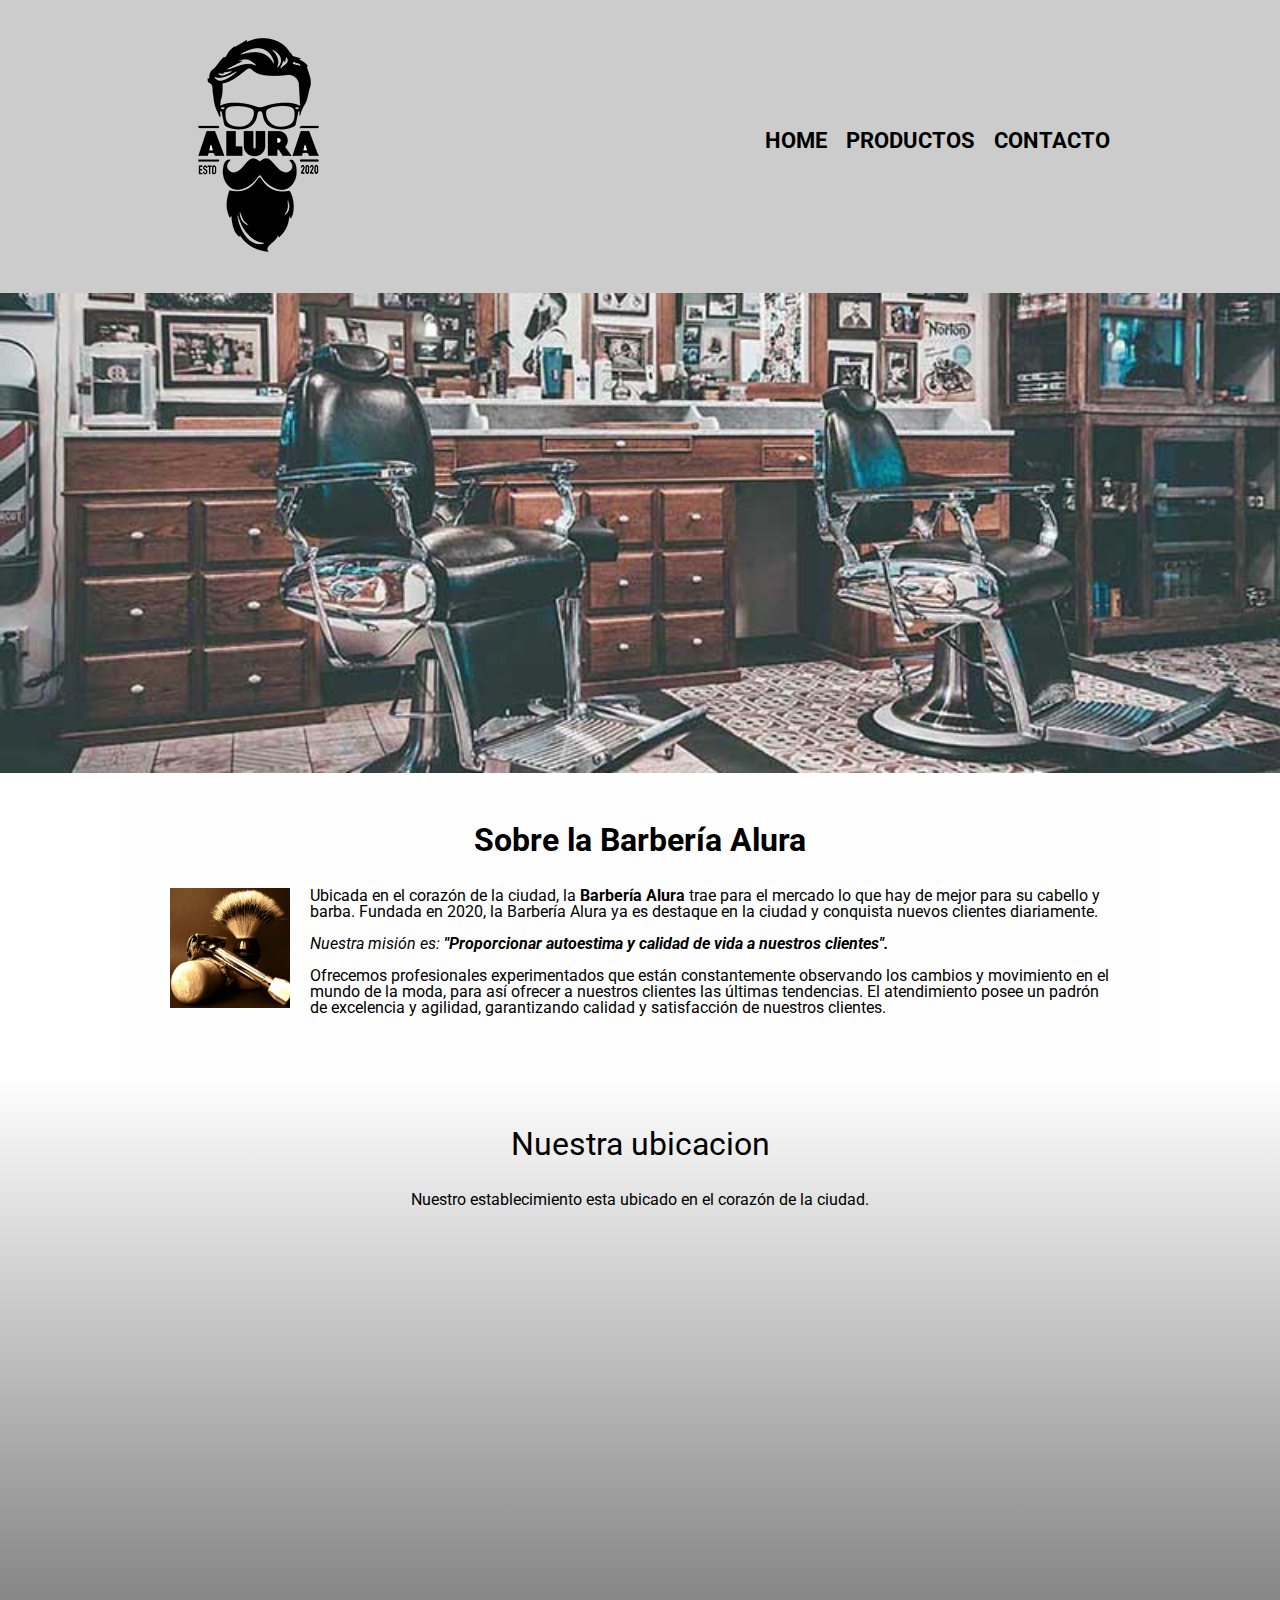
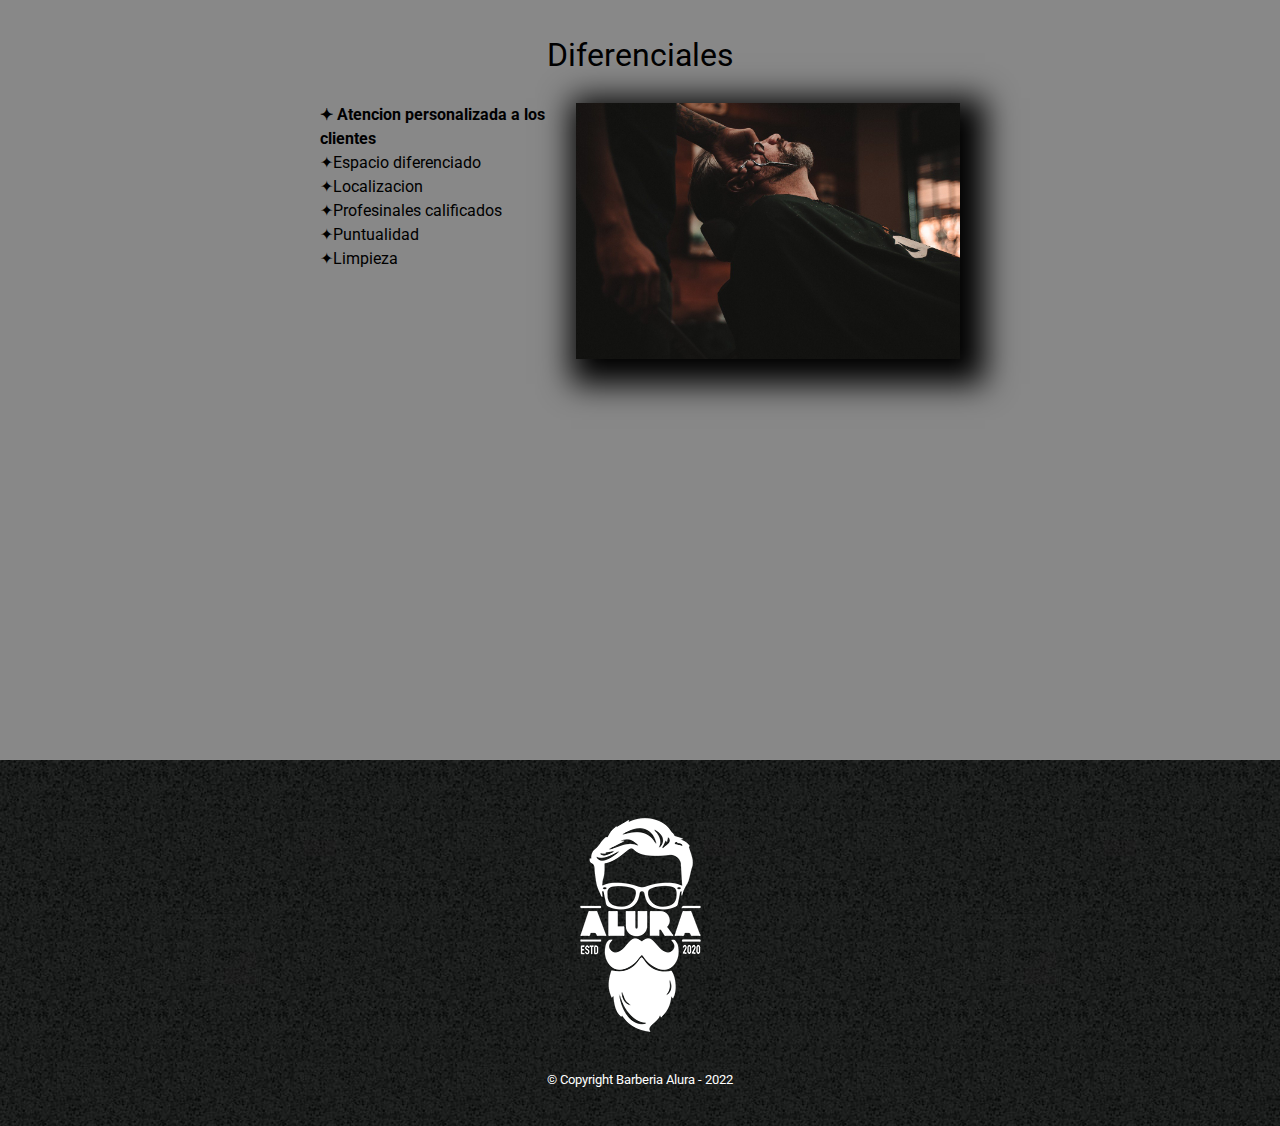
<file: index.html>
<!DOCTYPE html>

<html lang="es">

    <head>
        <meta charset="UTF-8">

        <meta name="viewport" content="width=device-width, initial-scale=1.0">

        <title>Barbería Alura</title>

        <link rel="stylesheet" href="reset.css">
        
        <link rel="stylesheet" href="style.css">

        <link rel="preconnect" href="https://fonts.googleapis.com"><link rel="preconnect" href="https://fonts.gstatic.com" crossorigin><link href="https://fonts.googleapis.com/css2?family=Roboto:wght@300&display=swap" rel="stylesheet">

    </head>

    <body>

        <header>

            <div class="caja">
                <h1><img src="imagenes/logo.png"> </h1>

                <nav>
                    <ul>
                        <li><a href="index.html">Home</a></li>
                        <li><a href="productos.html">Productos</a></li>
                        <li><a href="contacto.html">Contacto</a></li>
                    </ul>

                </nav>
            </div>
            
            
        </header>

        <img class="banner" src="banner/banner.jpg">

        <main>

            <section class="principal">

                <h2 class="texto-principal">Sobre la Barbería Alura</h2>

                <img class="utensilios" src="imagenes/utensilios[1].jpg" alt="utensilios que usa un barbero" >
            
                <p>Ubicada en el corazón de la ciudad, la <strong>Barbería Alura</strong> trae para el mercado lo que hay de mejor para su cabello y barba. Fundada en 2020, la Barbería Alura ya es destaque en la ciudad y conquista nuevos clientes diariamente.</p> 
                <p id="mision"><em> Nuestra misión es: <strong> "Proporcionar autoestima y calidad de vida a nuestros clientes".</strong></em></p>
                <p>Ofrecemos profesionales experimentados que están constantemente observando los cambios y movimiento en el mundo de la moda, para así ofrecer a nuestros clientes las últimas tendencias. El atendimiento posee un padrón de excelencia y agilidad, garantizando calidad y satisfacción de nuestros clientes. </p>
    
            </section>

            <section class="mapa">

                <h3 class="texto-principal">Nuestra ubicacion </h3>
                <p>Nuestro establecimiento esta ubicado en el corazón de la ciudad.</p>
                
                <div class="mapa-contenido">
                    <iframe src="https://www.google.com/maps/embed?pb=!1m18!1m12!1m3!1d984.1982931329898!2d-102.0623569110933!3d19.421377412557547!2m3!1f0!2f0!3f0!3m2!1i1024!2i768!4f13.1!3m3!1m2!1s0x842de2723f4898b1%3A0x405603279fb63073!2sVasco%20de%20Quiroga%2015%2C%20Centro%2C%2060000%20Uruapan%2C%20Mich.!5e0!3m2!1ses!2smx!4v1671856783052!5m2!1ses!2smx" width=100% height="300" style="border:0;" allowfullscreen="" loading="lazy" referrerpolicy="no-referrer-when-downgrade"></iframe>
                </div>
                

            </section>
    
            <section class="diferenciales">
    
                <h3 class="texto-principal">Diferenciales</h3>
                
                <div class="contenido-diferenciales">
                    <ul class="lista-diferenciales">
    
                        <li class="items"> Atencion personalizada a los clientes </li>
                        <li class="items">Espacio diferenciado</li> 
                        <li class="items">Localizacion</li> 
                        <li class="items">Profesinales calificados</li> 
                        <li class="items">Puntualidad</li>
                        <li class="items">Limpieza</li>
                    </ul><img src="diferenciales/diferenciales.jpg" class="imagen-diferenciales">
                </div>

                <div class="video">

                    <iframe width="100%" height="315" src="https://www.youtube.com/embed/iTZCOwdcurA" title="YouTube video player" frameborder="0" allow="accelerometer; autoplay; clipboard-write; encrypted-media; gyroscope; picture-in-picture" allowfullscreen></iframe>
    
                </div>
    
            </section>

            

            

        </main>

        

        <footer>
            <img src="imagenes/logo-blanco.png">
            <p class="copyright">&copy Copyright Barberia Alura - 2022</p>
        </footer>

    </body>

</html>
</file>
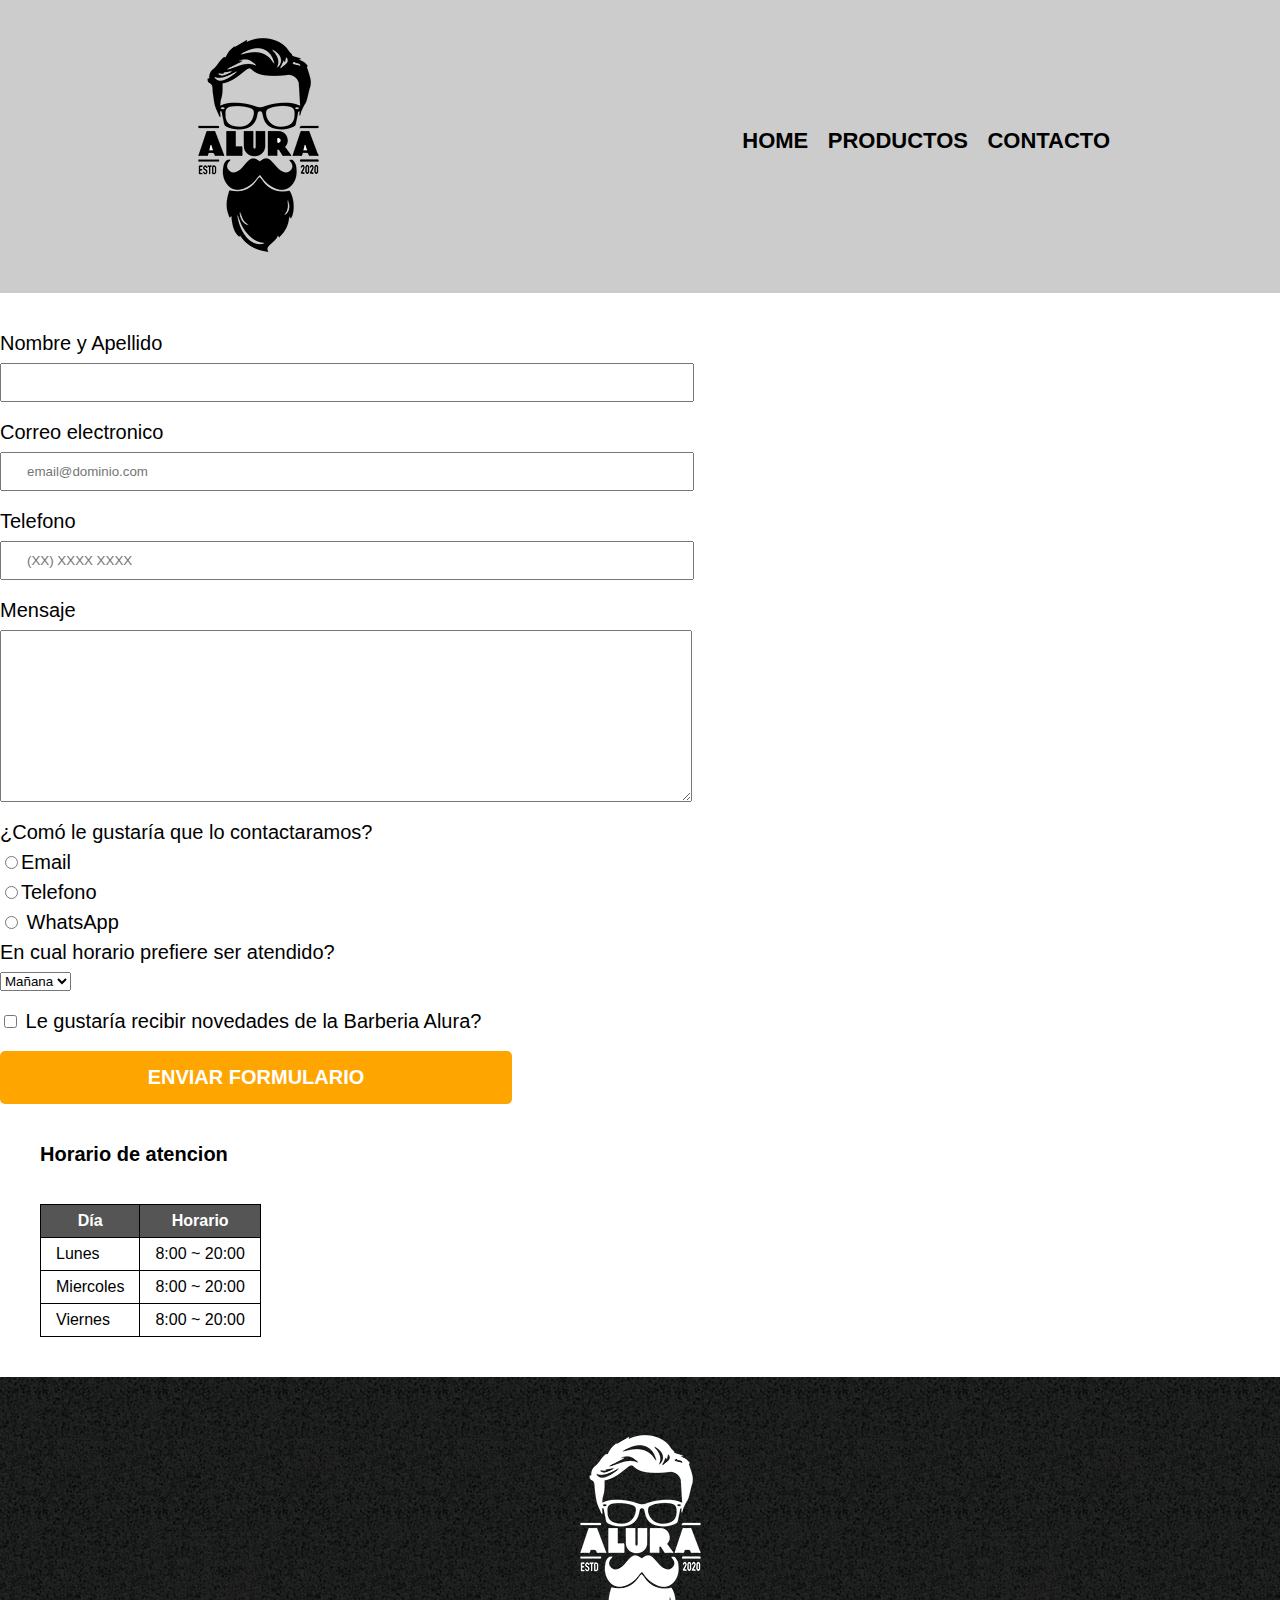
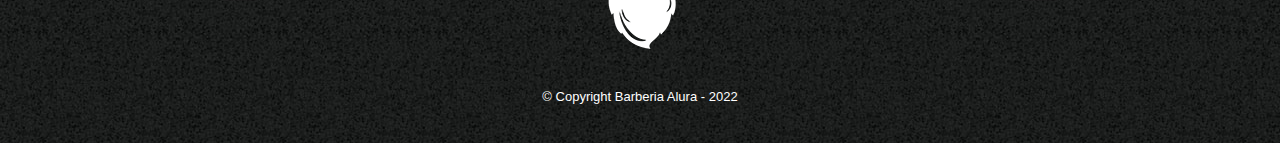
<file: contacto.html>
<!DOCTYPE html>

<html lang="esp">

    <head>
        <meta charset="UTF-8">
        <meta name="viewport" content="width=device-width, initial-scale=1.0">
        <title>Contacto - Barberia Alura</title>
        <link rel="stylesheet" href="reset.css">
        <link rel="stylesheet" href="style.css">
    </head>

    <body>
        <header>

            <div class="caja">
                <h1><img src="imagenes/logo.png" alt="logo de la barberia"> </h1>

                <nav>
                    <ul>
                        <li><a href="index.html">Home</a></li>
                        <li><a href="productos.html">Productos</a></li>
                        <li><a href="contacto.html">Contacto</a></li>
                    </ul>

                </nav>
            </div>
            
            
        </header>

        <main>
            <form>
                <label for="nombreApellido"> Nombre y Apellido</label>
                <input type="text" id="nombreApellido" class="input-padron" required> 

                <label for="correoElectronico"> Correo electronico</label>
                <input type="email" id="correoElectronico" class="input-padron" required placeholder="email@dominio.com">

                <label for="telefono">Telefono</label>
                <input type="tel" id="telefono" class="input-padron" required placeholder="(XX) XXXX XXXX">

                <label for="mensaje">Mensaje </label>
                <textarea cols="70" rows="10" id="mensaje" class="input-padron"></textarea>

                <fieldset>
                    <legend>¿Comó le gustaría que lo contactaramos?</legend>

                    <label for="contacto-mail"><input type="radio" name="contacto" value="email" id="contacto-mail">Email</label>
                    

                    <label for="contacto-telefono"><input type="radio" name="contacto" value="telefono" id="contacto-telefono">Telefono</label>
                    

                    <label for="contacto-whatsapp"><input type="radio" name="contacto" value="whatsapp" id="contacto-whatsapp"> WhatsApp</label>

                </fieldset>

                <fieldset>
                    <legend>En cual horario prefiere ser atendido?</legend>

                    <select>
                        <option>Mañana</option>
                        <option>Tarde</option>
                        <option>Noche</option>
                    </select>

                </fieldset>

                <label class="checkbox"> <input type="checkbox"> Le gustaría recibir novedades de la Barberia Alura? </label>
                
                <input type="submit" value="Enviar formulario" class="enviar">

            </form>

            <p class="horario">Horario de atencion</p>

            <table>

                <thead>
                    <tr>
                        <th>Día</th>
                        <th>Horario</th>
                    </tr>
                </thead>

                <tbody>
                    <tr>
                        <td>Lunes</td>
                        <td>8:00 ~ 20:00</td>
                    </tr>
                    <tr>
                        <td>Miercoles</td>
                        <td>8:00 ~ 20:00</td>
                    </tr>
                    <tr>
                        <td>Viernes</td>
                        <td>8:00 ~ 20:00</td>
                    </tr>
                </tbody>
                
            </table>

        </main>

        <footer>
            <img src="imagenes/logo-blanco.png" alt="logo de la barberia">
            <p class="copyright">&copy Copyright Barberia Alura - 2022</p>
        </footer>
    
    </body>
</file>
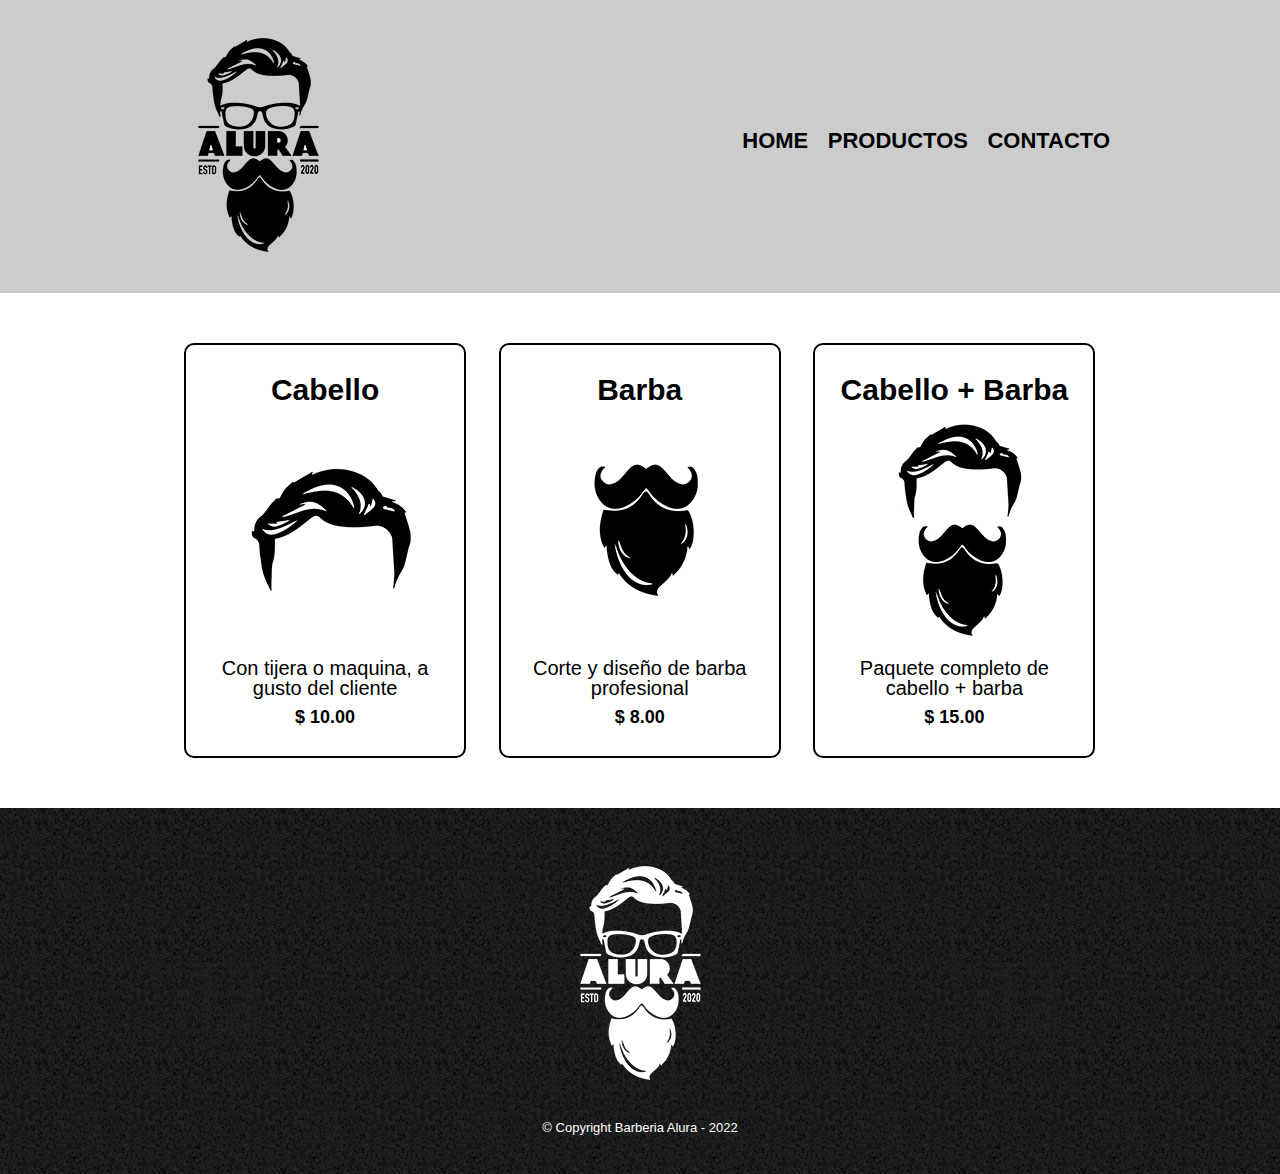
<file: productos.html>
<!DOCTYPE html>

<html lang="esp">

    <head>
        <meta charset="UTF-8">
        <meta name="viewport" content="width=device-width, initial-scale=1.0">
        <title>Productos - Barberia Alura</title>
        <link rel="stylesheet" href="reset.css">
        <link rel="stylesheet" href="style.css">
    </head>

    <body>
        <header>

            <div class="caja">
                <h1><img src="imagenes/logo.png"> </h1>

                <nav>
                    <ul>
                        <li><a href="index.html">Home</a></li>
                        <li><a href="productos.html">Productos</a></li>
                        <li><a href="contacto.html">Contacto</a></li>
                    </ul>

                </nav>
            </div>
            
            
        </header>

        <main>

            <ul class="productos">

                <li>
                    <h2>Cabello</h2>
                    <img class="producto-imagen" src="imagenes/cabello.jpg">
                    <p class="producto-descripcion">Con tijera o maquina, a gusto del cliente</p>
                    <p class="producto-precio">$ 10.00</p>
                </li>

                <li>
                    <h2>Barba</h2>
                    <img class="producto-imagen" src="imagenes/barba.jpg">
                    <p class="producto-descripcion">Corte y diseño de barba profesional</p>
                    <p class="producto-precio">$ 8.00</p>
                </li>

                <li>
                    <h2>Cabello + Barba</h2>
                    <img class="producto-imagen" src="imagenes/cabello+barba.jpg">
                    <p class="producto-descripcion">Paquete completo de cabello + barba</p>
                    <p class="producto-precio">$ 15.00</p>
                </li>

            </ul>

        </main>

        <footer>
            <img src="imagenes/logo-blanco.png">
            <p class="copyright">&copy Copyright Barberia Alura - 2022</p>
        </footer>

    </body>





</html>
</file>
<file: style.css>
body{
    font-family: 'Roboto', sans-serif;
}

header{
    background-color: #cccccc;
    padding: 20px 0 ;
}

.caja{
    width: 940px;
    position: relative;
    margin: 0 auto;
}

nav{
    position: absolute;
    top: 110px;
    right: 0;
}

nav li{
    display: inline;
    margin: 0 0 0 15px;
}

nav a{
    text-transform: uppercase;
    color: black;
    font-weight: bold;
    font-size: 22px;
    text-decoration: none;
}

nav a:hover{
    color: orange;
    text-decoration: underline;
}

.productos{
    width: 940px;
    margin: 0 auto;
    padding: 50px;
}

h2{
    font-size: 30px;
    font-weight: bold;   
}

.productos li:hover h2{
    font-size: 31px;
}

.productos li{
    display: inline-block;
    text-align: center;
    width: 30%;
    vertical-align: top;
    margin: 0 1.5%;
    padding: 30px 20px;
    box-sizing: border-box;
    border: 2px solid black;
    border-radius: 10px;
    /*
    se puede hacer lo del borde  como lo de arriba o como esta abajo, se recomienda la forma de arriba por ser mas simplificada
    border-color: black;
    border-width: 2px;
    border-style: solid;
    */
}

.productos li:hover{
    border-color: orange;
}

.productos li:active{
    border-color: aquamarine;
}

.producto-descripcion{
    font-size: 20px;
}

.producto-precio{
    font-size: 18px;
    font-weight: bold;
    padding-top: 10px;
    
}

footer{
    text-align: center;
    background: url(imagenes/bg.jpg);
    padding: 40px;
}

.copyright{
    color: white;
    font-size: 13px;
    margin-top: 20px;
}

form{
    margin: 40px 0;
}

form label, form legend{
    margin: 0 0 10px;
    display: block;
    font-size: 20px;
}

.input-padron{
    margin: 0 0 20px;
    display: block;
    padding: 10px 25px;
    width: 50%;
}

.checkbox{
    margin: 20px 0;
}

.enviar{
    width: 40%;
    font-size: 20px;
    padding: 15px 0;
    background: orange;
    border: none;
    border-radius: 5px;
    font-weight: bold;
    text-transform: uppercase;
    color: white;
    transition: 1s all;
    cursor: pointer;
}

.enviar:hover{
    background: darkorange;
    transform: scale(1.1);
}

.horario{
    font-size: 20px;
    font-weight: bold;
    margin-left: 40px;
}

table{
    margin: 40px 40px;
}

thead{
    background: #555555;
    color: white;
    font-weight: bold;
}

td, th{
    border: 1px black solid;
    padding: 8px 15px;
}

/*CSS para home */

.banner{
    width: 100%;
}

.principal{
    padding: 3em;
    background: #FEFEFE;
    width: 940px;
    margin: 0 auto;
}

.texto-principal{
    text-align: center;
    font-size: 2em;
    margin: 0 0 1em;
    clear: left;
}

.principal p{
    margin: 0 0 1em;
}

.principal strong{
    font-weight: bold;
}

.principal em{
    font-style: italic;
}

.utensilios{
    width: 120px;
    float: left;
    margin: 0 20px 20px 0;
}

.mapa{
    padding: 3em;
    background: linear-gradient(#FEFEFE, #888888);
}

.mapa p{
    text-align: center;
    margin: 0 0 2em;
}

.mapa-contenido{
    margin: 0 auto;
    width: 940px;
}

.diferenciales{
    padding: 3em;
    background: #888888;
}

.contenido-diferenciales{
    width: 640px;
    margin: 0 auto;
}

.lista-diferenciales{
    width: 40%;
    display: inline-block;
    vertical-align: top;
}

.items{
    line-height: 1.5;
}
.items:before{
    content: "✦";
}

.items:first-child{
    font-weight: bold;
}

.imagen-diferenciales{
    width: 60%;
    transition: 400ms;
    box-shadow: 10px 10px 30px 15px black;
}

.imagen-diferenciales:hover{
    opacity: 30%;
}


.video{
    width: 560px;
    margin: 1em auto;
}

@media screen and (max-width:640px) {
    h1{
        text-align: center;
    }

    nav{
        position: static;
    }

    .caja, .principal, .mapa-contenido, .contenido-diferenciales, .video{
        width: auto;
    }

    .lista-diferenciales, .imagen-diferenciales{
        width: 100%;
    }

    .productos{
        width: 100%;
    }

    .productos li:hover h2{
        font-size: 25px;
    }

    .producto-descripcion{
        font-size: 17px;
    }
    
    h2{
        font-size: 20px;
    }

    .producto-imagen{
        width: 80px;
    }


    .enviar{
        width: auto;
        font-size: 14px;
    }
}
</file>
